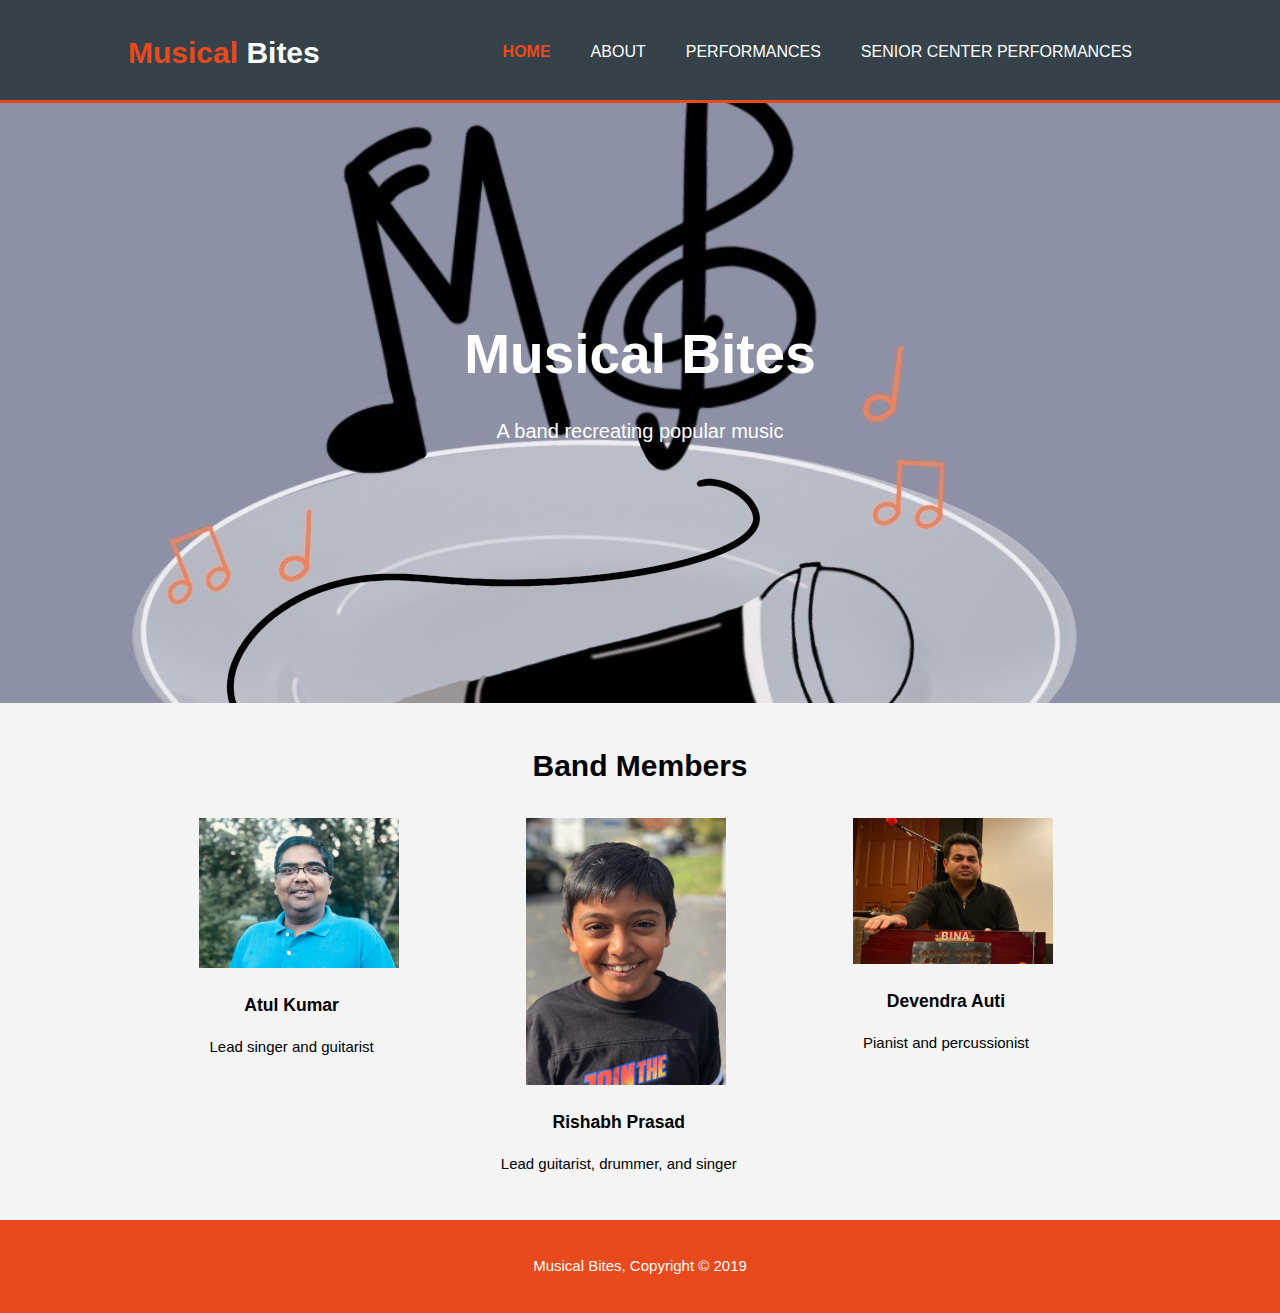
<file: index.html>
<!DOCTYPE html>
<html>
	<head>
		<meta charset="utf-8">
		<meta name="viewport" content="width=device-width">
		<meta name="descriptions" content="Father & Son band that makes Bollywood music covers!">
		<meta name="author" content="Musical Bites">
		<title>Musical Bites | Welcome</title>
		<link rel="stylesheet" href="./css/style.css">
	</head>
	<body>
		<header>
			<div class="container">
				<div id="branding">
					<h1><span class="highlight">Musical</span> Bites</h1>
				</div>
				<nav>
					<ul>
						<li class="current"><a href="index.html">Home</a></li>
						<li><a href="about.html">About</a></li>
						<li><a href="performances.html">Performances</a></li>
						<li><a href="senior_center_performances.html">Senior Center Performances</a></li>
					</ul>
				</nav>
			</div>
		</header>

		<section id="showcase">
			<div class="container">
				<h1>Musical Bites</h1>
				<p>A band recreating popular music</p>
			</div>
		</section> 

		<section id="boxes">
			<div class="container">
				<h1>Band Members</h1>
				<div class="box">
					<img src="./img/IMG_1731.jpeg">
					<h3>Atul Kumar</h3>
					<p>Lead singer and guitarist</p>
				</div>
				<div class="box">
					<img src="./img/IMG_0352.jpeg">
					<h3>Rishabh Prasad</h3>
					<p>Lead guitarist, drummer, and singer</p>
				</div>
				<div class="box">
					<img src="./img/IMG_0551.jpeg">
					<h3>Devendra Auti</h3>
					<p>Pianist and percussionist</p>
				</div>
			</div>
		</section>

		<footer>
			<p>Musical Bites, Copyright &copy; 2019</p>
		</footer>
	</body>
</html>
</file>
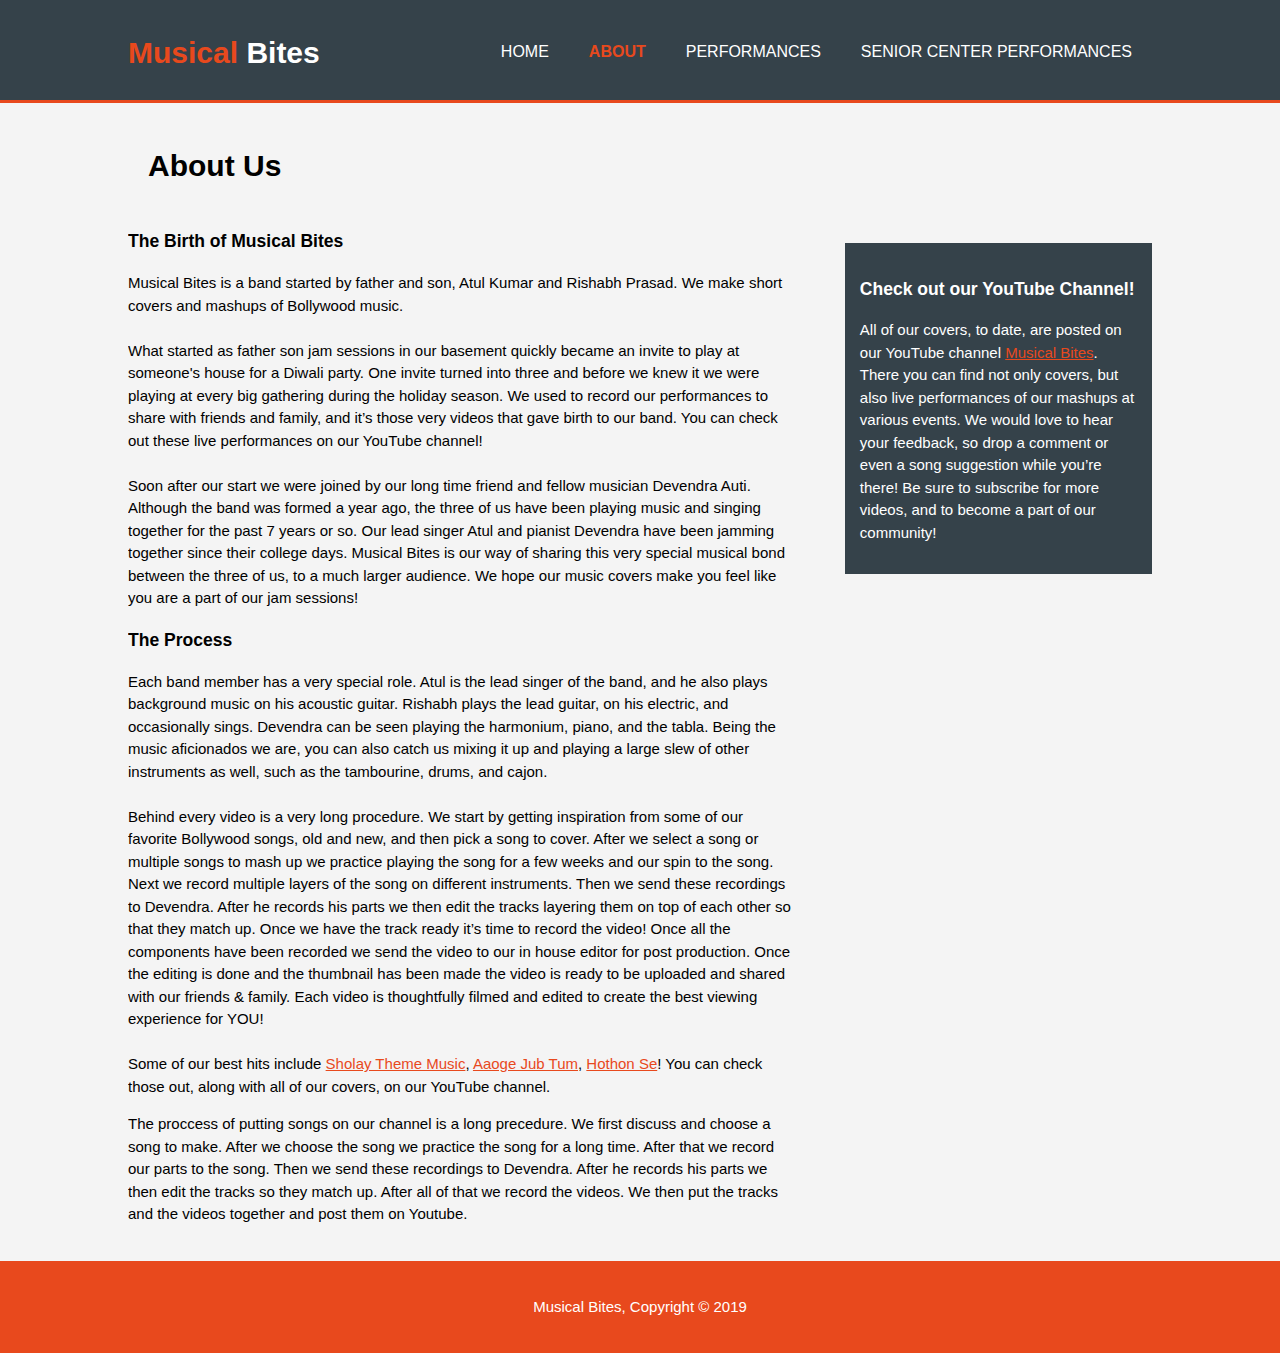
<file: about.html>
<!DOCTYPE html>
<html>
	<head>
		<meta charset="utf-8">
		<meta name="viewport" content="width=device-width">
		<meta name="descriptions" content="Musical Bites is a band made in New Jersey that makes short musical bits">
		<meta name="author" content="Musical Bites">
		<title>Musical Bites | About</title>
		<link rel="stylesheet" href="./css/style.css">
	</head>
	<body>
		<header>
			<div class="container">
				<div id="branding">
					<h1><span class="highlight">Musical</span> Bites</h1>
				</div>
				<nav>
					<ul>
						<li><a href="index.html">Home</a></li>
						<li class="current"><a href="about.html">About</a></li>
						<li><a href="performances.html">Performances</a></li>
						<li><a href="senior_center_performances.html">Senior Center Performances</a></li>
					</ul>
				</nav>
			</div>
		</header>

		<section id="main">
			<div class="container">
				<article id="main-call">
					<h1 class="page-title">About Us</h1>
					<h3 class="birth">The Birth of Musical Bites</h3>
					<p>
						Musical Bites is a band started by father and son, Atul Kumar and Rishabh Prasad. We make short covers and mashups of Bollywood music.

						<br>
						<br>

						What started as father son jam sessions in our basement quickly became an invite to play at someone's house for a Diwali party. One invite turned into three and before we knew it we were playing at every big gathering during the holiday season. We used to record our performances to share with friends and family, and it’s those very videos that gave birth to our band. You can check out these live performances on our YouTube channel! 

						<br>
						<br>

						Soon after our start we were joined by our long time friend and fellow musician Devendra Auti. Although the band was formed a year ago, the three of us have been playing music and singing together for the past 7 years or so. Our lead singer Atul and pianist Devendra have been jamming together since their college days. Musical Bites is our way of sharing this very special musical bond between the three of us, to a much larger audience. We hope our music covers make you feel like you are a part of our jam sessions!
					</p>
					<h3 class="birth">The Process</h3>
					<p>
						Each band member has a very special role. Atul is the lead singer of the band, and he also plays background music on his acoustic guitar. Rishabh plays the lead guitar, on his electric, and occasionally sings. Devendra can be seen playing the harmonium, piano, and the tabla. Being the music aficionados we are, you can also catch us mixing it up and playing a large slew of other instruments as well, such as the tambourine, drums, and cajon.

						<br>
						<br>

						Behind every video is a very long procedure. We start by getting inspiration from some of our favorite Bollywood songs, old and new, and then pick a song to cover. After we select a song or multiple songs to mash up we practice playing the song for a few weeks and our spin to the song. Next we record multiple layers of the song on different instruments. Then we send these recordings to Devendra. After he records his parts we then edit the tracks layering them on top of each other so that they match up. Once we have the track ready it’s time to record the video! Once all the components have been recorded we send the video to our in house editor for post production. Once the editing is done and the thumbnail has been made the video is ready to be uploaded and shared with our friends & family. Each video is thoughtfully filmed and edited to create the best viewing experience for YOU!

						<br>
						<br>

						Some of our best hits include <a href="https://www.youtube.com/watch?v=gfmSA9nv-Z8" target="_blank">Sholay Theme Music</a>, <a href="https://www.youtube.com/watch?v=eBZMVZMnEHg" target="_blank">Aaoge Jub Tum</a>, <a href="https://www.youtube.com/watch?v=hXt5paFSuHA" target="_blank">Hothon Se</a>! You can check those out, along with all of our covers, on our YouTube channel. 
					</p>
					<p>
						The proccess of putting songs on our channel is a long precedure. We first discuss and choose a song to make. After we choose the song we practice the song for a long time. After that we record our parts to the song. Then we send these recordings to Devendra. After he records his parts we then edit the tracks so they match up. After all of that we record the videos. We then put the tracks and the videos together and post them on Youtube. 
					</p>
				</article>

				<aside id="sidebar">
					<div class="dark">
					<h3>Check out our YouTube Channel!</h3>
					<p>All of our covers, to date, are posted on our YouTube channel <a href="https://www.youtube.com/user/akumar1502/videos" target="_blank">Musical Bites</a>. There you can find not only covers, but also live performances of our mashups at various events. We would love to hear your feedback, so drop a comment or even a song suggestion while you’re there! Be sure to subscribe for more videos, and to become a part of our community!
					</p>
					</div>
				</aside>
			</div>
		</section>

		<footer>
			<p>Musical Bites, Copyright &copy; 2019</p>
		</footer>
	</body>
</html>
</file>
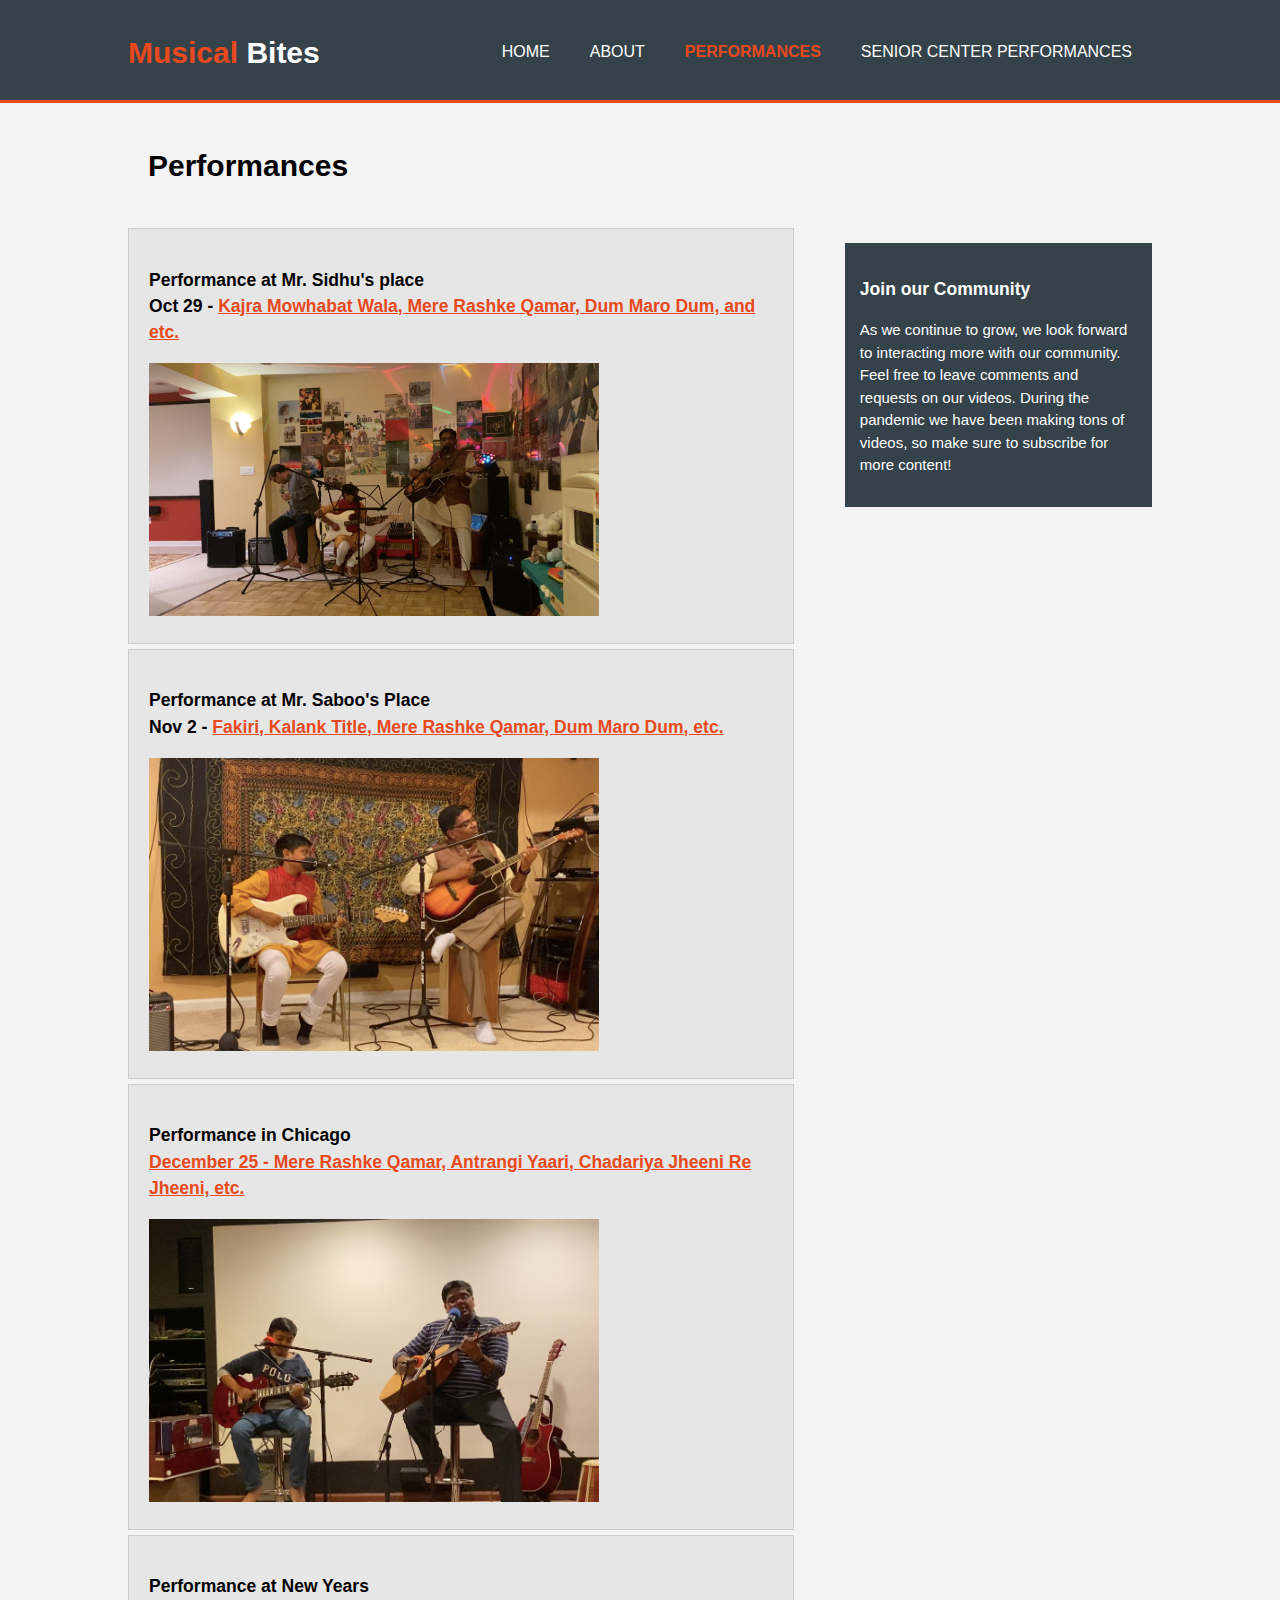
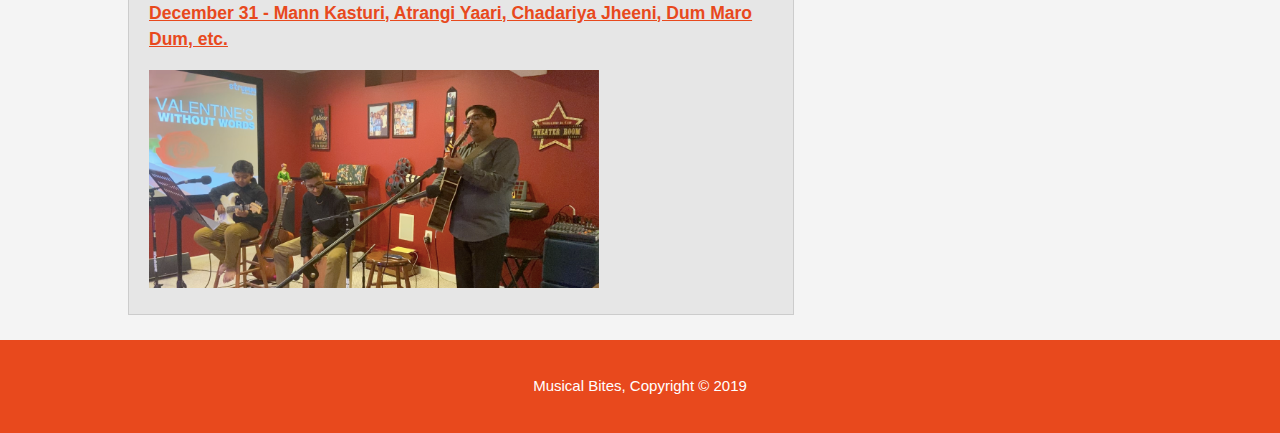
<file: performances.html>
<!DOCTYPE html>
<html>
	<head>
		<meta charset="utf-8">
		<meta name="viewport" content="width=device-width">
		<meta name="descriptions" content="Musical Bites is a band made in New Jersey that makes short musical bits">
		<meta name="author" content="Musical Bites">
		<title>Musical Bites | Performances</title>
		<link rel="stylesheet" href="./css/style.css">
	</head>
	<body>
		<header>
			<div class="container">
				<div id="branding">
					<h1><span class="highlight">Musical</span> Bites</h1>
				</div>
				<nav>
					<ul>
						<li><a href="index.html">Home</a></li>
						<li><a href="about.html">About</a></li>
						<li class="current"><a href="performances.html">Performances</a></li>
						<li><a href="senior_center_performances.html">Senior Center Performances</a></li>
					</ul>
				</nav>
			</div>
		</header>

		<section id="movie">
			<div class="container">
					<article id="bob">
					<h1 class="page-title">Performances</h1>
							<div class="performance">
							<h3>Performance at Mr. Sidhu's place
							<br>
							Oct 29 - <a href="https://www.youtube.com/user/akumar1502/videos" target="_blank">Kajra Mowhabat Wala, Mere Rashke Qamar, Dum Maro Dum, and etc.</a>
							</h3>
							<img src="./img/sidhu.jpeg">
							</div>
							<div class="performance">
							<h3>Performance at Mr. Saboo's Place
							<br>
							Nov 2 - <a href="https://www.youtube.com/watch?v=EWEM2dPQMnA" target="_blank">Fakiri, Kalank Title, Mere Rashke Qamar, Dum Maro Dum, etc.</a>
							</h3>
							<img src="./img/sabu.jpeg">
							</div>
							<div class="performance">
							<h3>Performance in Chicago
							<br>
							<a href="https://www.youtube.com/user/akumar1502/videos" target="_blank">December 25 - Mere Rashke Qamar, Antrangi Yaari, Chadariya Jheeni Re Jheeni, etc.</a>
							</h3>
							<img src="./img/chicago.jpeg">
							</div>
							<div class="performance">
							<h3>Performance at New Years
							<br>
							<a href="https://www.youtube.com/user/akumar1502/videos" target="_blank">December 31 - Mann Kasturi, Atrangi Yaari, Chadariya Jheeni, Dum Maro Dum, etc.</a>
							</h3>
							<img src="./img/newyears.jpeg">
							</div>
						</article>

					<aside id="sidebar">
					<div class="dark">
					<h3>Join our Community</h3>
					<p>As we continue to grow, we look forward to interacting more with our community. Feel free to leave comments and requests on our videos. During the pandemic we have been making tons of videos, so make sure to subscribe for more content!</p>
					</div>
				</aside>
			</div>
		</section>

		<footer>
			<p>Musical Bites, Copyright &copy; 2019</p>
		</footer>
	</body>
</html>
</file>
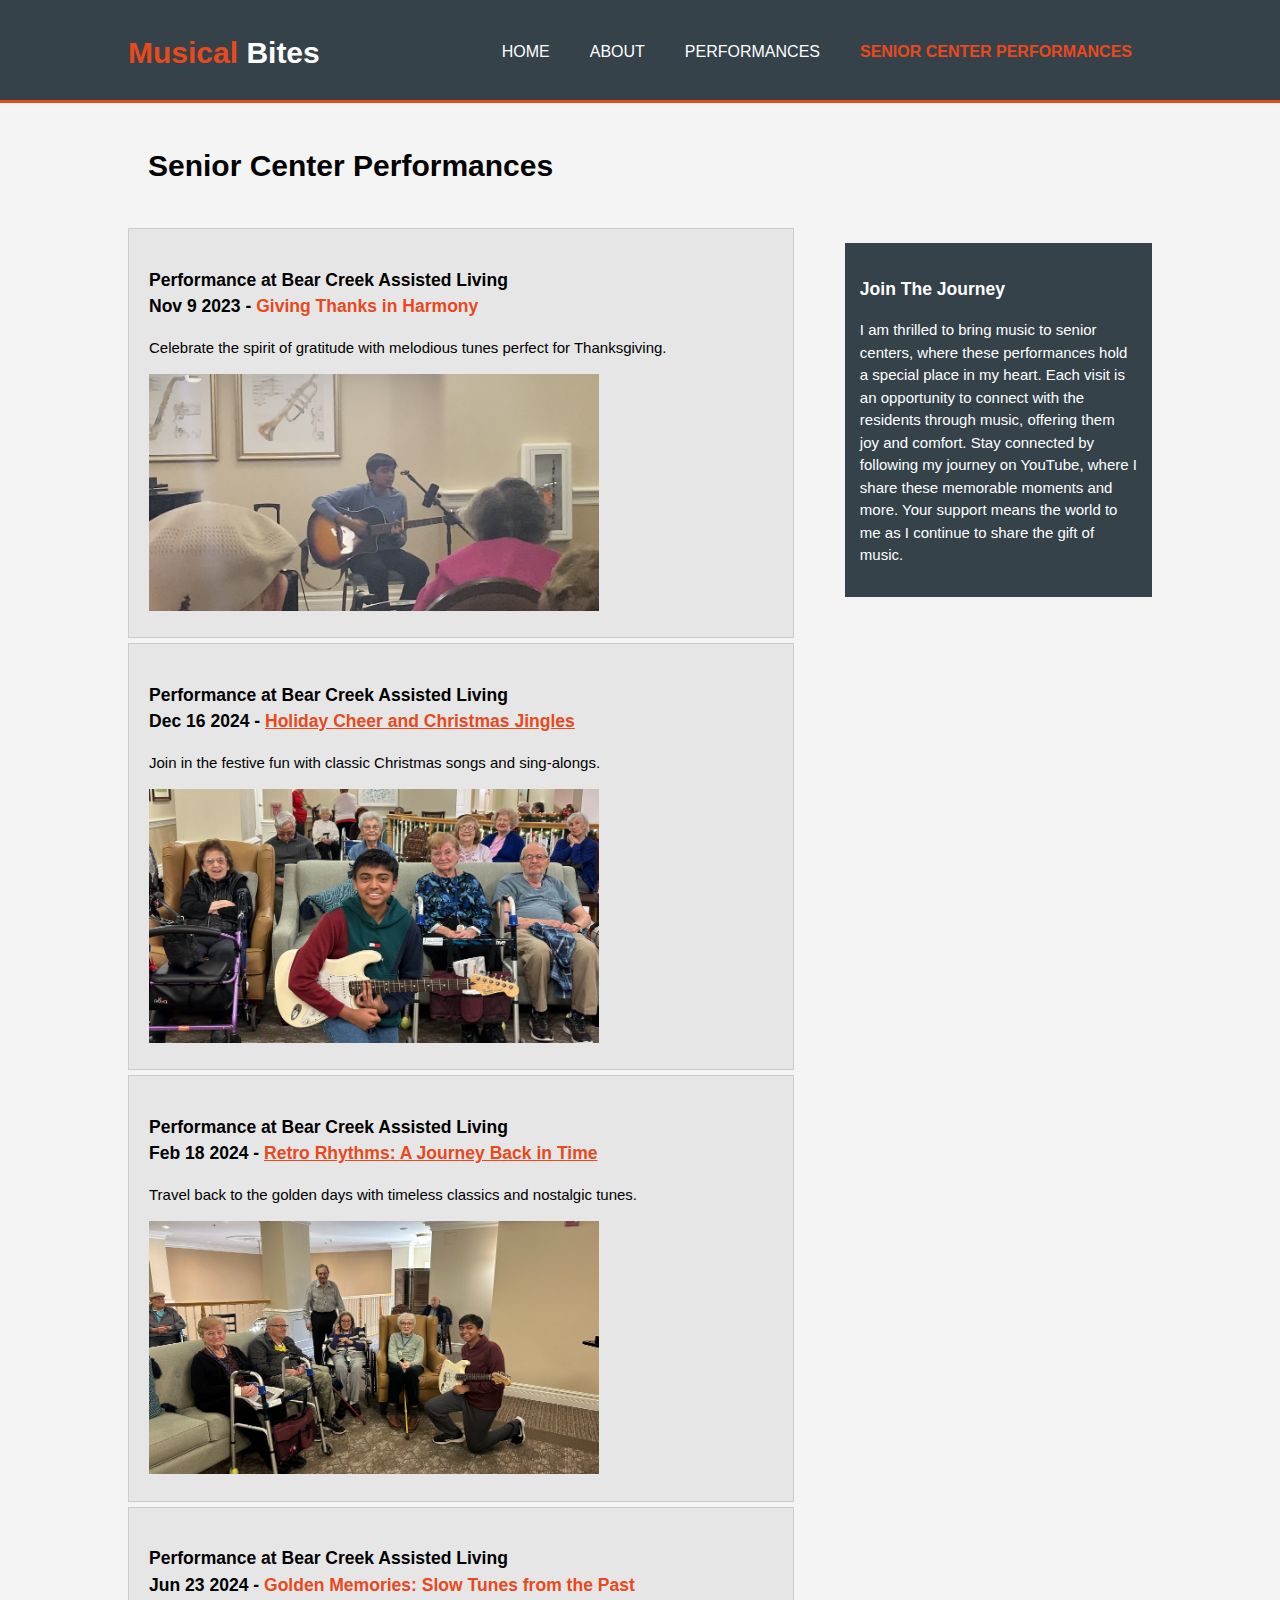
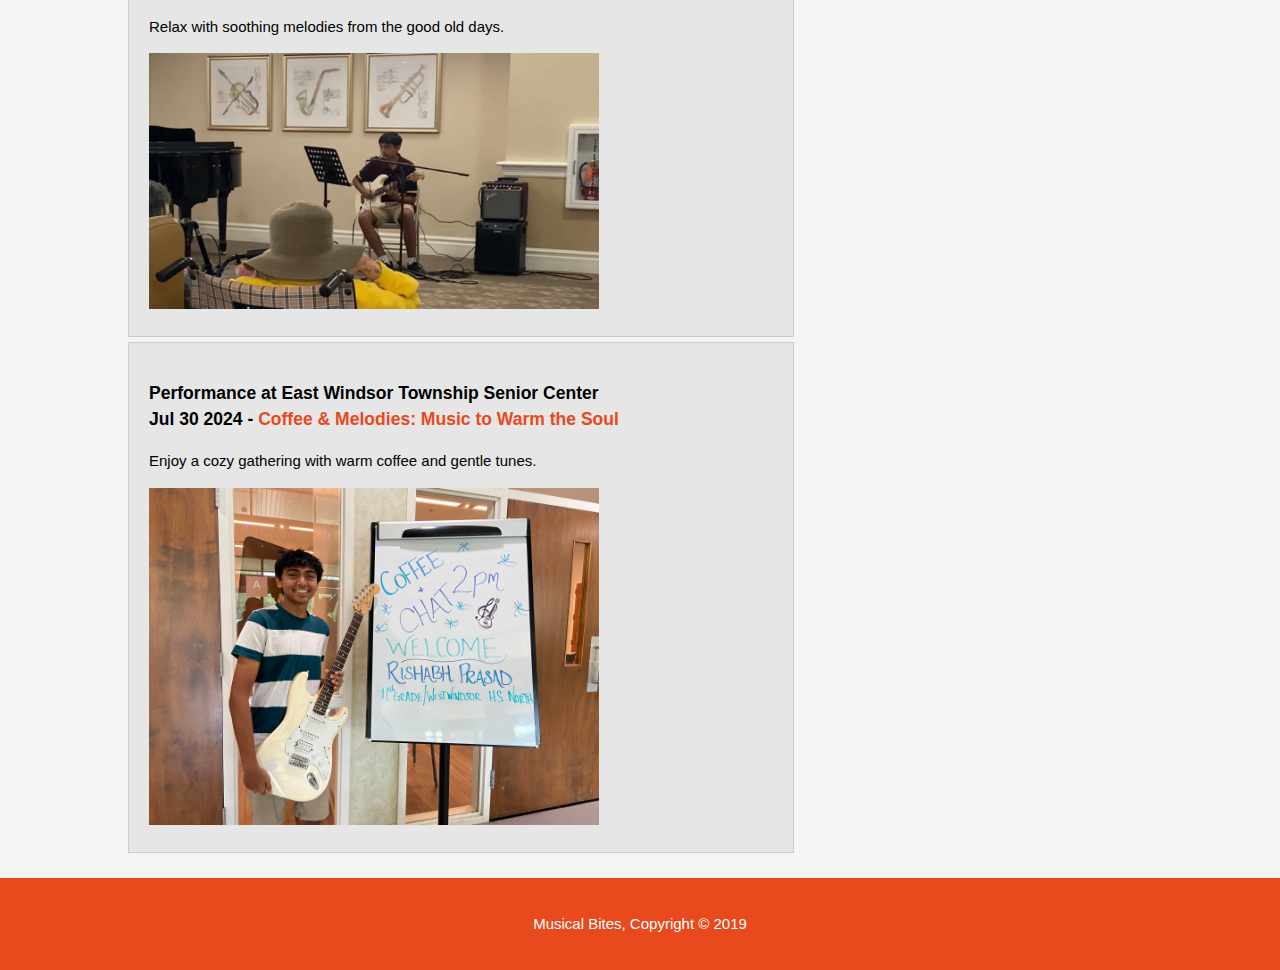
<file: senior_center_performances.html>
<!DOCTYPE html>
<html>
<head>
    <meta charset="utf-8">
    <meta name="viewport" content="width=device-width">
    <meta name="descriptions" content="Musical Bites performing at Senior Centers">
    <meta name="author" content="Musical Bites">
    <title>Musical Bites | Senior Center Performances</title>
    <link rel="stylesheet" href="./css/style.css">
</head>
<body>
    <header>
        <div class="container">
            <div id="branding">
                <h1><span class="highlight">Musical</span> Bites</h1>
            </div>
            <nav>
                <ul>
                    <li><a href="index.html">Home</a></li>
                    <li><a href="about.html">About</a></li>
                    <li><a href="performances.html">Performances</a></li>
                    <li class="current"><a href="senior_center_performances.html">Senior Center Performances</a></li>
                </ul>
            </nav>
        </div>
    </header>

    <section id="movie">
        <div class="container">
            <article id="bob">
                <h1 class="page-title">Senior Center Performances</h1>
                
                <div class="performance">
                    <h3>Performance at Bear Creek Assisted Living
                        <br>
                        Nov 9 2023 - <a>Giving Thanks in Harmony</a>
                    </h3>
                    <p>Celebrate the spirit of gratitude with melodious tunes perfect for Thanksgiving.</p>
                    <img src="./img/thanksgiving.png">
                </div>
                
                <div class="performance">
                    <h3>Performance at Bear Creek Assisted Living
                        <br>
                        Dec 16 2024 - <a href="https://www.youtube.com/watch?v=h6EpqSNkByM" target="_blank">Holiday Cheer and Christmas Jingles</a>
                    </h3>
                    <p>Join in the festive fun with classic Christmas songs and sing-alongs.</p>
                    <img src="./img/christmas.jpg">
                </div>
                
                <div class="performance">
                    <h3>Performance at Bear Creek Assisted Living
                        <br>
                        Feb 18 2024 - <a href="https://www.youtube.com/watch?v=TPUMDpNa6cI" target="_blank">Retro Rhythms: A Journey Back in Time</a>
                    </h3>
                    <p>Travel back to the golden days with timeless classics and nostalgic tunes.</p>
                    <img src="./img/spring.jpg">
                </div>
                
                <div class="performance">
                    <h3>Performance at Bear Creek Assisted Living
                        <br>
                        Jun 23 2024 - <a>Golden Memories: Slow Tunes from the Past</a>
                    </h3>
                    <p>Relax with soothing melodies from the good old days.</p>
                    <img src="./img/june.jpg">
                </div>
                
                <div class="performance">
                    <h3>Performance at East Windsor Township Senior Center
                        <br>
                        Jul 30 2024 - <a>Coffee <span>&#38;</span> Melodies: Music to Warm the Soul</a>
                    </h3>
                    <p>Enjoy a cozy gathering with warm coffee and gentle tunes.</p>
                    <img src="./img/coffee.jpg">
                </div>
            </article>

            <aside id="sidebar">
                <div class="dark">
                    <h3>Join The Journey</h3>
                    <p>I am thrilled to bring music to senior centers, where these performances hold a special place in my heart. Each visit is an opportunity to connect with the residents through music, offering them joy and comfort. Stay connected by following my journey on YouTube, where I share these memorable moments and more. Your support means the world to me as I continue to share the gift of music.</p>
                </div>
            </aside>            
        </div>
    </section>

    <footer>
        <p>Musical Bites, Copyright &copy; 2019</p>
    </footer>
</body>
</html>
</file>
<file: css/style.css>
body{
	font-family: Arial, helvitica, sans-serif;
	font-size: 15px;
	line-height: 1.5;
	padding: 0;
	margin: 0;
	background-color: #f4f4f4f4;
}

.container {
	width: 80%;
	margin:auto;
	overflow: hidden;
}

ul{
	margin:0;
	padding: 0;
}

.button_1{
	height: 38px;
	background:#e8491d;
	border:0;
	padding-left: 20px;
	padding-right: 20px;
	color: white;
}

.dark{
	padding:15px;
	background:#35424a;
	color: white;
	margin-top: 10px;
	margin-bottom: 10px;
}

header{
	color: #ffffff;
	background: #35424a;
	padding-top: 30px;
	min-height: 70px;
	border-bottom: #e8491d 3px solid;
}

header a{
	color: #ffffff;
	text-decoration: none;
	text-transform: uppercase;
	font-size: 16px;
}

header li{
	float:left;
	display: inline;
	padding: 0 20px 0 20px;
}

header #branding{
	float: left;
}

header #branding h1{
	margin:0;
}

header nav{
	float: right;
	margin-top: 10px;
}

header .highlight, header .current a{
	color: #e8491d;
	font-weight: bold;
}

 header a:hover{
 	color: #e8491d;
 	font-weight: bold;
 }

 #showcase {
 	min-height: 600px;
 	background: url('../img/logo.jpeg') no-repeat 100px 0px;
 	background-position: center;
 	background-color: black;
 	text-align: center;
 	color: white;
 }

 #showcase h1{
 	padding-top: 110px;
 	margin-top: 100px;
 	font-size: 55px;
 	margin-bottom: 10px;
 }

 #showcase p{
 	font-size: 20px;
 }



#boxes{
	margin-top: 20px;
}

#boxes h1{
	text-align: center;
}

#boxes .box{
	float: left;
	text-align: center;
	width: 30%;
	padding:10px;
}

#boxes .box img{
	margin-left: 15px;
	width:200px;
}

aside#sidebar{
	float: right;
	width: 30%;
	margin-top: 130px;
}

aside#sidebar a{
	color:  #e8491d;
}

article#main-call{
	float: left;
	width: 65%;
}

footer{
	padding: 20px;
	margin-top: 20px;
	color: white;
	background-color: #e8491d;
	text-align: center;
}

article#bob{
	float: left;
	width: 65%
}

#movie .performance img{
	width: 450px;
	position: center;
	padding-right: 5px;
}

#movie .performance{
	padding:20px;
	border: #cccccc solid 1px;
	margin-bottom: 5px;
	background: #e6e6e6;
}

h1.page-title{
	padding: 20px;
	font-size: 30px;
}

article a{
	color:  #e8491d;
}

@media(max-width: 900px){
	header #branding,
	header nav,
	header nav li,
	#newsletter h1,
	#newsletter form,
	#boxes .box,
	article#main-call,
	article#bob,
	aside#sidebar{
		float: none;
		text-align: center;
		width: 100%;
	}

	header{
		padding-bottom: 20px;
	}

	#showcase h1{
		margin-top: 40px;
	}

	#newsletter button{
		display: block;
		width: 100%;
	}

	#newsletter form input[type = "text"]{
		width: 100%;
		margin-bottom: 5px;
	}

	#movie .performance img{
	width: 100%;
	}
}
</file>
